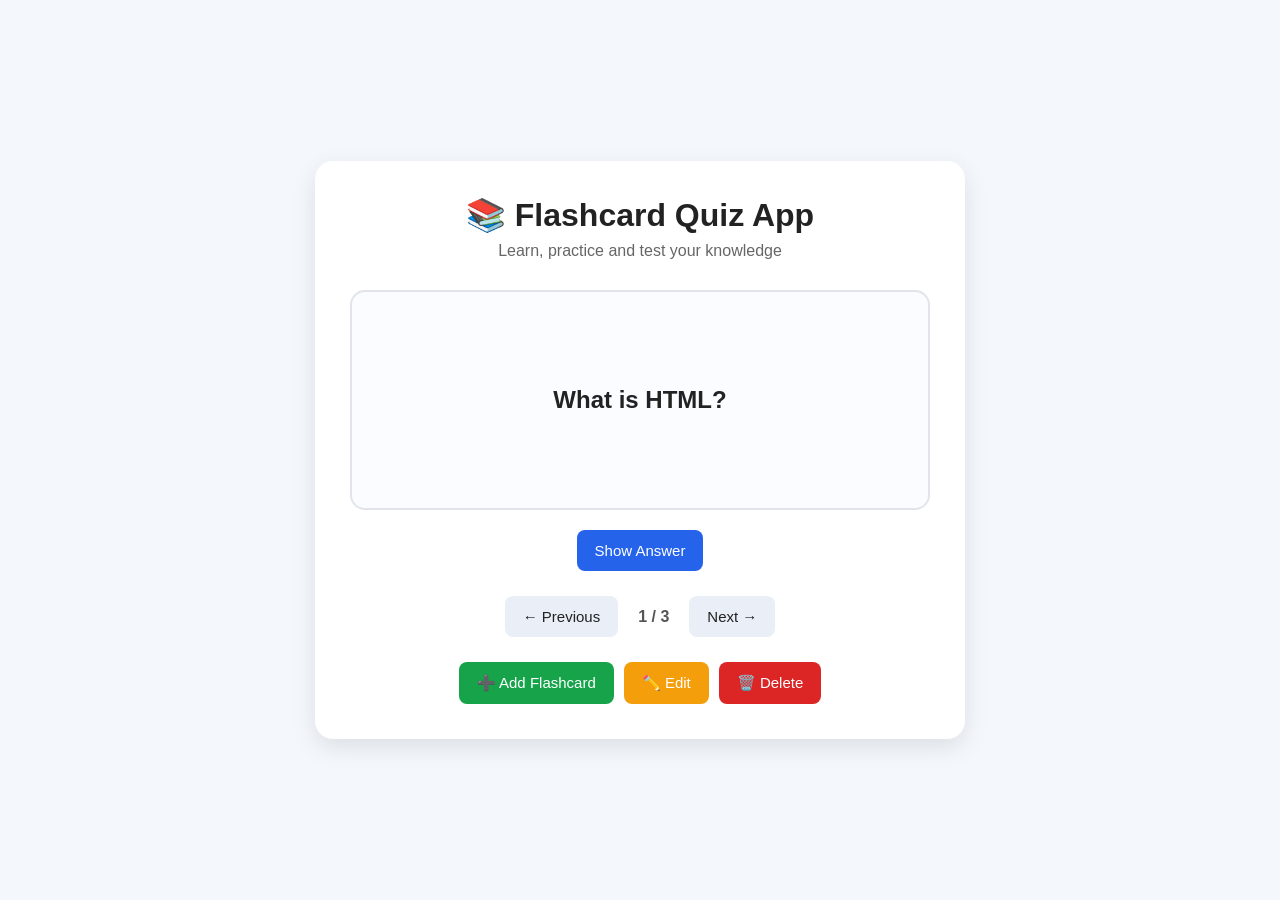
<file: index.html>
<!DOCTYPE html>
<html lang="en">
<head>
    <meta charset="UTF-8">
    <meta name="viewport" content="width=device-width, initial-scale=1.0">
    <title>Flashcard Quiz App</title>

    <link rel="stylesheet" href="style.css">
</head>

<body>

    <div class="container">

        <h1>📚 Flashcard Quiz App</h1>
        <p class="subtitle">Learn, practice and test your knowledge</p>

        <div class="flashcard">
            <div id="question">What is HTML?</div>
            <div id="answer" class="hidden">HTML stands for HyperText Markup Language.</div>
        </div>

        <button id="showAnswerBtn">Show Answer</button>

        <div class="navigation">
            <button id="prevBtn">← Previous</button>
            <span id="cardNumber">1 / 3</span>
            <button id="nextBtn">Next →</button>
        </div>

        <div class="management">
            <button id="addBtn">➕ Add Flashcard</button>
            <button id="editBtn">✏️ Edit</button>
            <button id="deleteBtn">🗑️ Delete</button>
        </div>

    </div>

    <script src="script.js"></script>

</body>
</html>
</file>
<file: style.css>
* {
    margin: 0;
    padding: 0;
    box-sizing: border-box;
}

body {
    font-family: Arial, sans-serif;
    background: #f4f7fb;
    min-height: 100vh;
    display: flex;
    justify-content: center;
    align-items: center;
    padding: 20px;
}

.container {
    width: 100%;
    max-width: 650px;
    background: white;
    padding: 35px;
    border-radius: 18px;
    box-shadow: 0 8px 25px rgba(0, 0, 0, 0.1);
    text-align: center;
}

h1 {
    color: #222;
    margin-bottom: 8px;
}

.subtitle {
    color: #666;
    margin-bottom: 30px;
}

.flashcard {
    min-height: 220px;
    border: 2px solid #e1e5eb;
    border-radius: 15px;
    padding: 35px 25px;
    display: flex;
    flex-direction: column;
    justify-content: center;
    align-items: center;
    gap: 20px;
    margin-bottom: 20px;
    background: #fafcff;
}

#question {
    font-size: 24px;
    font-weight: bold;
    color: #222;
}

#answer {
    font-size: 18px;
    color: #555;
}

.hidden {
    display: none;
}

button {
    border: none;
    padding: 12px 18px;
    border-radius: 8px;
    cursor: pointer;
    font-size: 15px;
    transition: 0.2s;
}

button:hover {
    transform: translateY(-2px);
}

#showAnswerBtn {
    background: #2563eb;
    color: white;
    margin-bottom: 25px;
}

.navigation {
    display: flex;
    justify-content: center;
    align-items: center;
    gap: 20px;
    margin-bottom: 25px;
}

.navigation button {
    background: #e9eef7;
    color: #222;
}

#cardNumber {
    font-weight: bold;
    color: #555;
}

.management {
    display: flex;
    justify-content: center;
    gap: 10px;
    flex-wrap: wrap;
}

#addBtn {
    background: #16a34a;
    color: white;
}

#editBtn {
    background: #f59e0b;
    color: white;
}

#deleteBtn {
    background: #dc2626;
    color: white;
}

@media (max-width: 600px) {
    .container {
        padding: 25px 18px;
    }

    h1 {
        font-size: 25px;
    }

    #question {
        font-size: 20px;
    }

    .navigation {
        gap: 8px;
    }

    .navigation button {
        padding: 10px 12px;
    }
}
</file>
